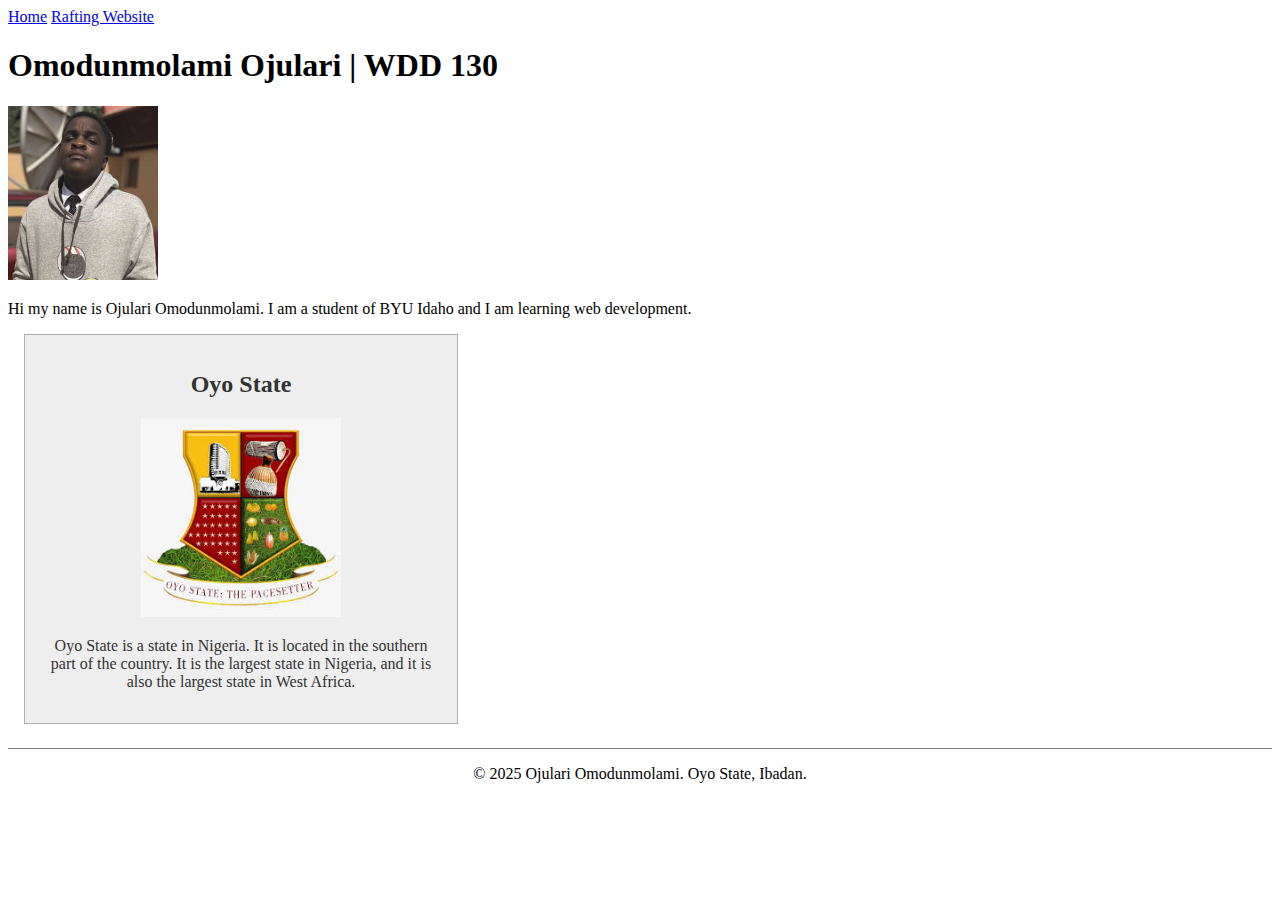
<file: index.html>
<!DOCTYPE html>
<html lang="en">
<head>
  <meta charset="UTF-8">
  <meta name="viewport" content="width=device-width, initial-scale=1.0">
  <meta name="description" content="A common layout on the web called the 'holy grail">
  <meta name="author" content="Omodunmolami Ojulari">

  <link rel="stylesheet" href="style/style.css">

  <title>Ojulari Omodunmolami | WDD 130</title>
</head>
<body>


  <header>
    <nav>
      <a href="#">Home</a>
      <a href="wwr/">Rafting Website</a>
    </nav>
  </header>

  <main>
    <h1>Omodunmolami Ojulari | WDD 130</h1>
    <img src="image/profile.jpg" alt="profile picture">
    <p>Hi my name is Ojulari Omodunmolami. I am a student of BYU Idaho and I am learning web development.</p>
  </main>

  <aside>
    <h2>Oyo State</h2>
    <img src="image/profile.jpeg" alt="Oyo State">
    <p>Oyo State is a state in Nigeria. It is located in the southern part of the country. It is the largest state in Nigeria, and it is also the largest state in West Africa.</p>
  </aside>

  <footer>
    <p>&copy; 2025 Ojulari Omodunmolami. Oyo State, Ibadan.</p>
  </footer>


</body>
</html>
</file>
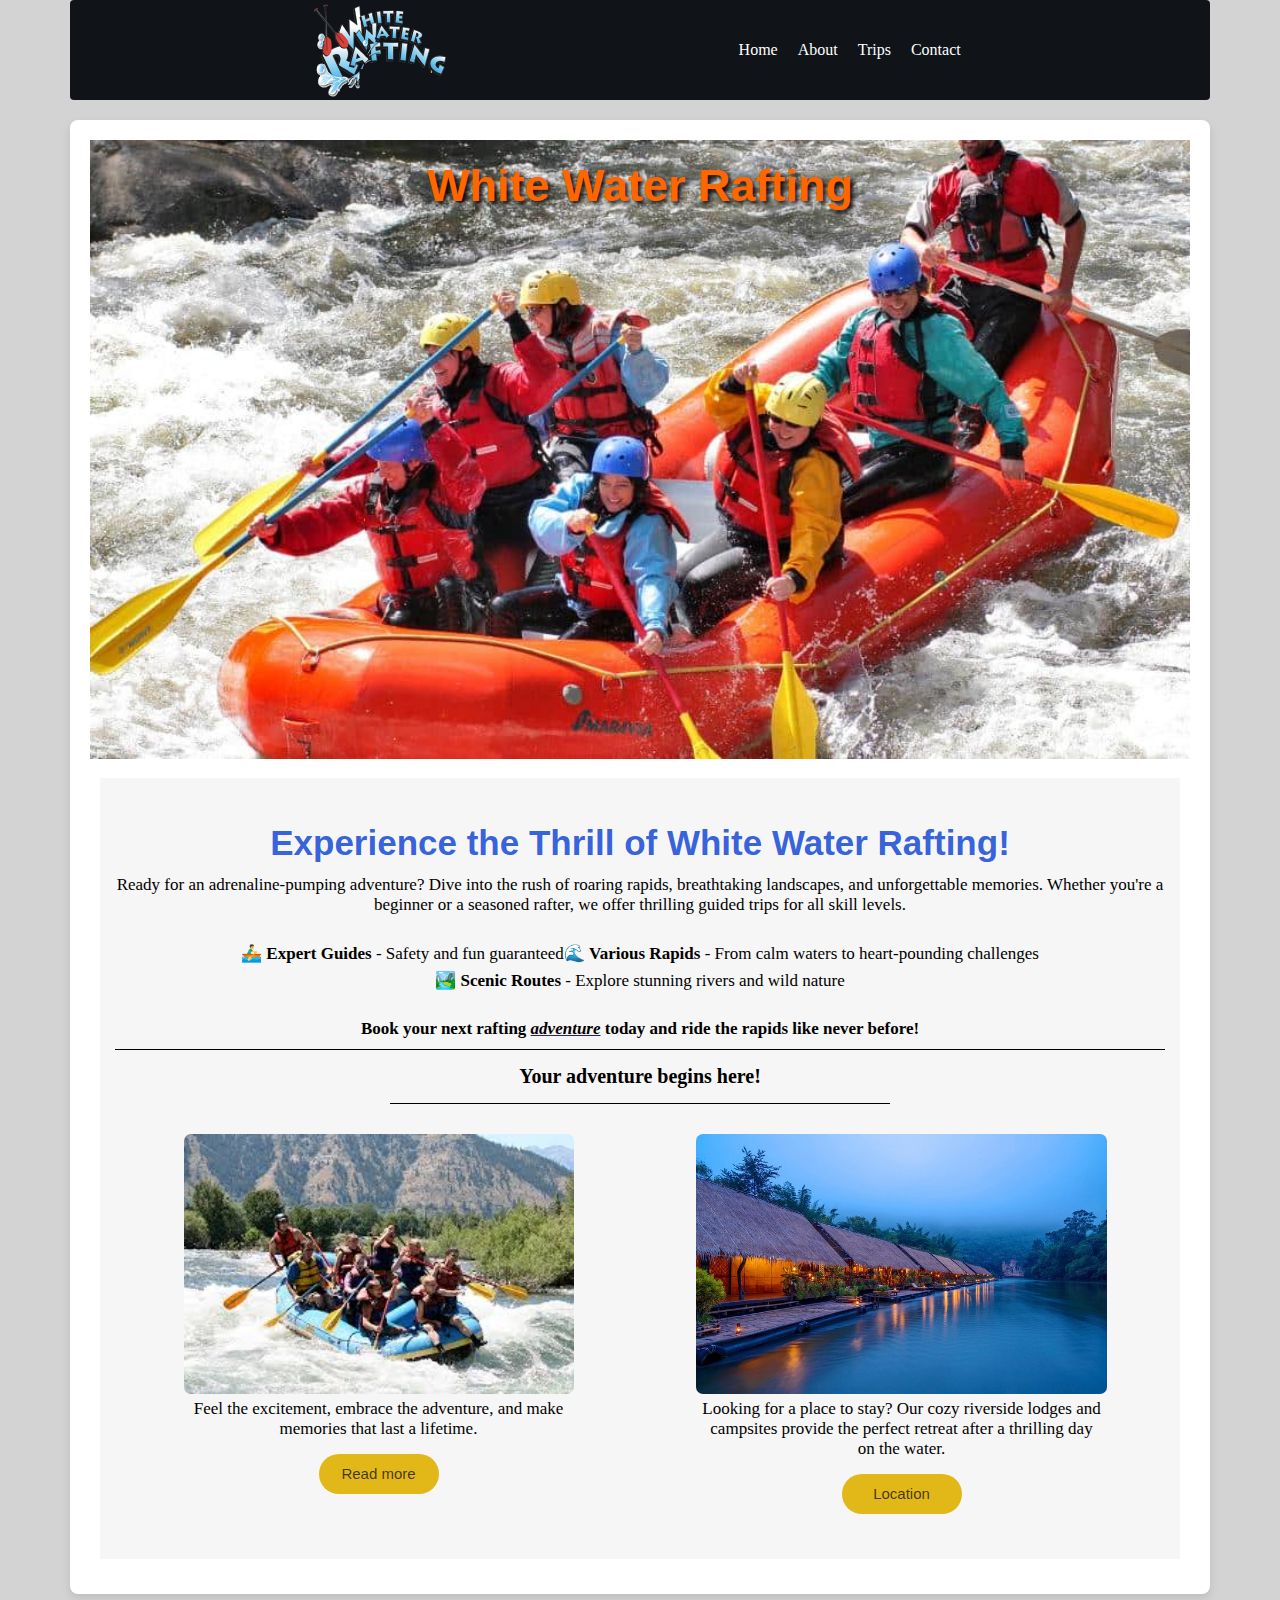
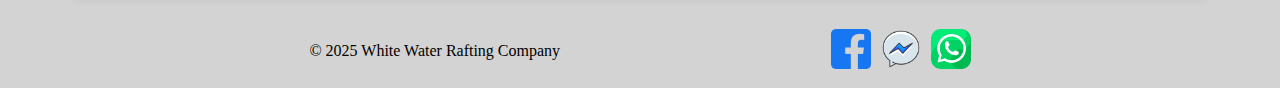
<file: wwr/index.html>
<!DOCTYPE html>
<html lang="en">
<head>
  <meta charset="UTF-8">
  <meta name="viewport" content="width=device-width, initial-scale=1.0">
  <meta name="description" content="Contact White Water Rafting - Reach out to us for inquiries, reservations, and suggestions.">
  <meta name="author" content="Omodunmolami Ojulari">

  <title>Home | White Water Rafting</title>

  <!-- Google Fonts Preconnect -->
  <link rel="preconnect" href="https://fonts.googleapis.com">
  <link rel="preconnect" href="https://fonts.gstatic.com" crossorigin>
  <link href="https://fonts.googleapis.com/css2?family=Lato:wght@100;300;400;700;900&family=Raleway:wght@100..900&display=swap" rel="stylesheet">

  <!-- External CSS -->
  <link rel="stylesheet" href="./styles/rafting.css">
</head>
<body>
  <header class="header">
    <img src="../wwr/image/logo/z-wwr-oars.png" alt="White Water Rafting Company Logo">
    <nav>
      <ul class="h_nav">
        <li><a href="index.html">Home</a></li>
        <li><a href="about.html">About</a></li>
        <li><a href="trips.html">Trips</a></li>
        <li><a href="contact.html">Contact</a></li>
      </ul>
    </nav>
  </header>

  <main class="i_main">
    <div class="i_container">
      <h1 class="rafting-title">White Water Rafting</h1>
      <img src="./image/Rafting-big-image.jpg" alt="Group enjoying a White Water Rafting Adventure" class="white-img" loading="lazy">
    </div>

    <section id="homes">
      <h2 class="h_title">Experience the Thrill of White Water Rafting!</h2>
      <p>Ready for an adrenaline-pumping adventure? Dive into the rush of roaring rapids, breathtaking landscapes, and unforgettable memories. Whether you're a beginner or a seasoned rafter, we offer thrilling guided trips for all skill levels.</p>
      
      <ul class="u_list">
        <li>🚣‍♂️ <strong>Expert Guides</strong> - Safety and fun guaranteed</li>
        <li>🌊 <strong>Various Rapids</strong> - From calm waters to heart-pounding challenges</li>
        <li>🏞️ <strong>Scenic Routes</strong> - Explore stunning rivers and wild nature</li>
      </ul>
  
      <p class="h_p1"><strong>Book your next rafting <span class="aa">adventure</span> today and ride the rapids like never before!</strong></p>
  
      <p class="h_p"><strong>Your adventure begins here!</strong></p>

      <div class="line"></div>

      <div class="adventure">
        <div class="ad_cont">
          <img class="ad_img" src="./image/ad_image.jpg" alt="Exciting white water rafting experience" width="390" loading="lazy">
          <p class="ad_p">Feel the excitement, embrace the adventure, and make memories that last a lifetime.</p>
          <button class="btn">Read more</button>
        </div>
  
        <div class="accommodation">
          <img class="ac_img" src="./image/junglerafts.jpg" alt="Cozy riverside accommodations for rafters" width="411" loading="lazy">
          <p class="ac_p">Looking for a place to stay? Our cozy riverside lodges and campsites provide the perfect retreat after a thrilling day on the water.</p>
          <button class="btn">Location</button>
        </div>
      </div>
    </section>
  </main>
  
  <footer class="footer">
    <p>&copy; 2025 White Water Rafting Company</p>
    <nav class="social-icons">
      <a href="#"><img src="./image/Website_logo/Facebook.webp" alt="Facebook logo"></a>
      <a href="#"><img src="./image/Website_logo/messenger.webp" alt="Messenger logo"></a>
      <a href="#"><img src="../wwr/image/Website_logo/Whatsapp.png" alt="WhatsApp logo"></a>
    </nav>
  </footer>
</body>
</html>
</file>
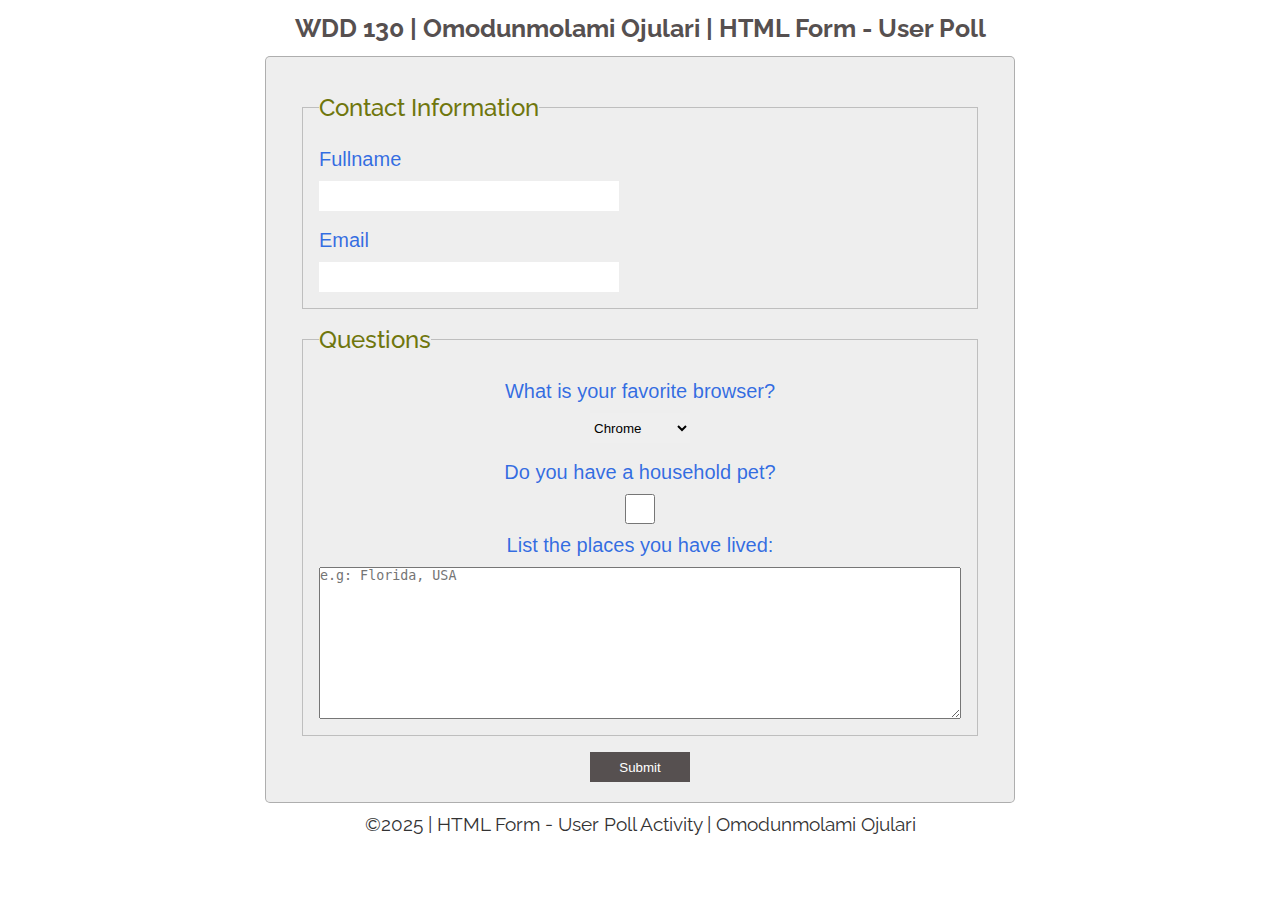
<file: week05/poll-form.html>
<!DOCTYPE html>
<html lang="en-us">
<head>
  <meta charset="utf-8">
  <meta name="viewport" content="width=device-width, initial-scale=1">
  <link rel="preconnect" href="https://fonts.googleapis.com">
  <link rel="preconnect" href="https://fonts.gstatic.com" crossorigin>
  <link href="https://fonts.googleapis.com/css2?family=Raleway:ital,wght@0,100..900;1,100..900&display=swap" rel="stylesheet">

  <link rel="stylesheet" href="styles/poll-form.css">

  <title>WDD 130 | HTML Form - User Poll</title>
</head>
<body>

  <header>
    <h1>WDD 130 | Omodunmolami Ojulari | HTML Form - User Poll</h1>
  </header>

  <main>
    <form>
      <fieldset>
        <legend>Contact Information</legend>

        <div class="form-item">
          <label for="fullname">Fullname</label>
          <input type="text" name="fullname" id="fullname">
        </div>
        <div class="form-item column2">
          <label for="useremail">Email</label>
          <input type="email" name="useremail" id="useremail">
        </div>

      </fieldset>

      <fieldset>
        <legend>Questions</legend>

        <div class="form-item column1">
          <label for="browser">What is your favorite browser?</label>
          <select name="browser" id="browser">
            <option value="chrome">Chrome</option>
            <option value="firefox">Firefox</option>
            <option value="safari">Safari</option>
            <option value="opera">Opera</option>
          </select>
        </div>

        <div class="form-item column1">
          <label for="pet">Do you have a household pet?</label>
          <input type="checkbox" name="pet" id="pet">
          
          <label for="feedback">List the places you have lived:</label>
          <textarea name="feedback" id="feedback" cols="30" rows="10" placeholder="e.g: Florida, USA"></textarea>
        </div>
      </fieldset>
      <button class="btn">Submit</button>
    </form>
    
  </main>


  <footer>
    <p>©2025 | HTML Form - User Poll Activity | Omodunmolami Ojulari</p>
  </footer>

</body>
</html>
</file>
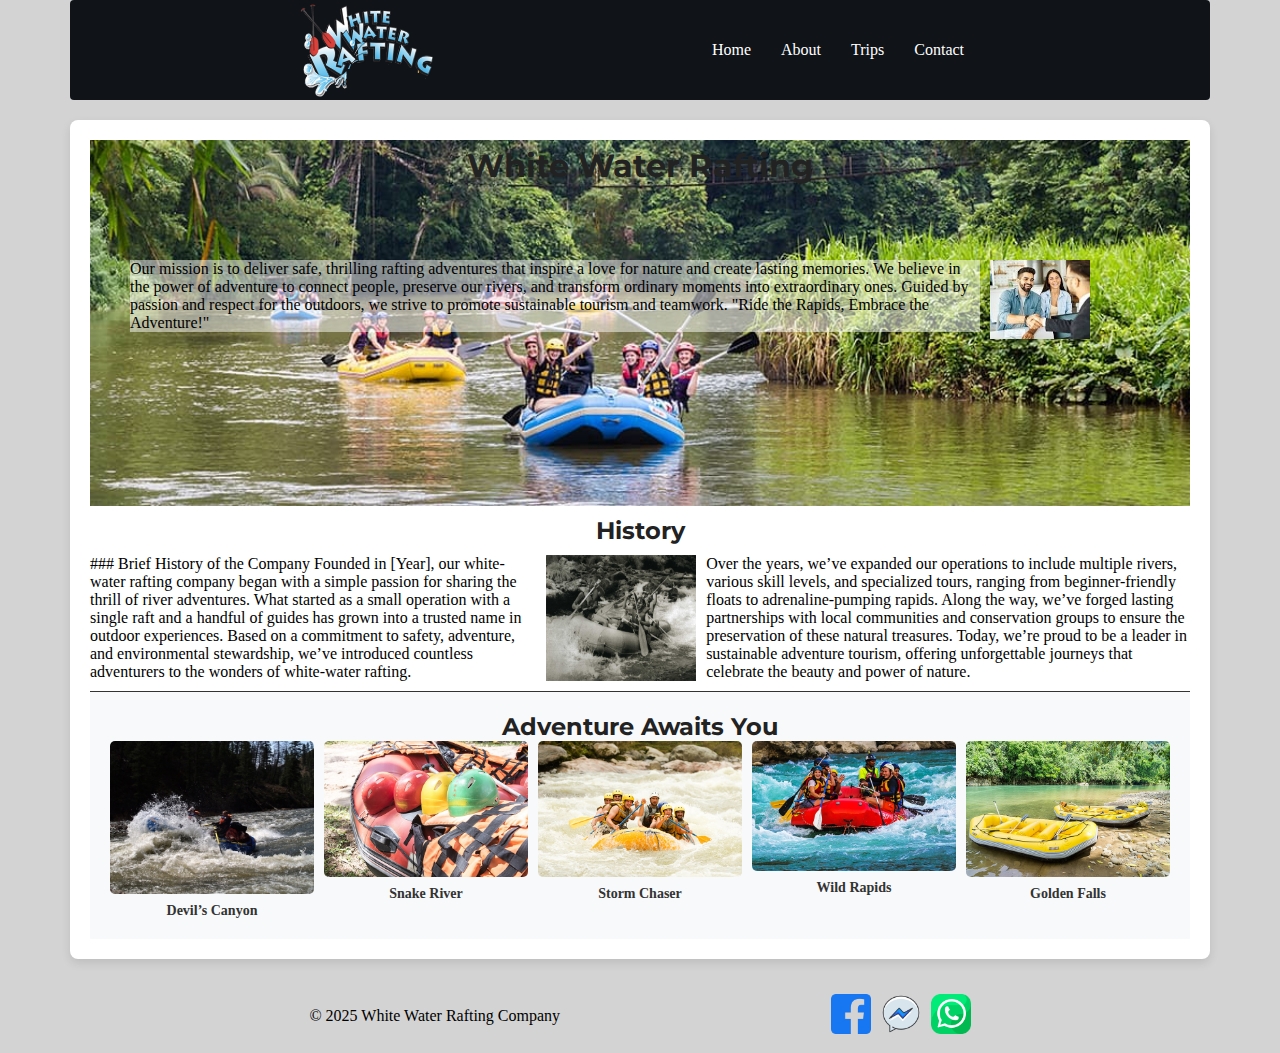
<file: wwr/about.html>
<!DOCTYPE html>
<html lang="en">
<head>
  <meta charset="UTF-8">
  <meta name="viewport" content="width=device-width, initial-scale=1.0">

  <link rel="preconnect" href="https://fonts.googleapis.com">
  <link rel="preconnect" href="https://fonts.gstatic.com" crossorigin>
  <link href="https://fonts.googleapis.com/css2?family=Montserrat:ital,wght@0,100..900;1,100..900&display=swap" rel="stylesheet">

  <link rel="stylesheet" href="./styles/rafting.css">


  <title>About Us</title>
</head>
<body>

  <header class="header">
    <img src="../wwr/image/logo/z-wwr-oars.png" alt="Oars logo">
    <nav>
      <ul class="h_nav">
        <li><a href="index.html" class="link">Home</a></li>
        <li><a href="about.html" class="link">About</a></li>
        <li><a href="trips.html" class="link">Trips</a></li>
        <li><a href="contact.html" class="link">Contact</a></li>
      </ul>
    </nav>
  </header>
  
  <main class="main">
    <div class="heros">
      <img src="../wwr/image/rafting_race.jpg" alt="rafting image">
      <h1>White Water Rafting</h1>
      <article>
        <img src="../wwr/image/happy_client.jpg" alt="Happy client">
        <p>
          Our mission is to deliver safe, thrilling rafting adventures that inspire a love for nature and create lasting memories.
          We believe in the power of adventure to connect people, preserve our rivers, and transform ordinary moments into
          extraordinary ones.
          Guided by passion and respect for the outdoors, we strive to promote sustainable tourism and teamwork.
          "Ride the Rapids, Embrace the Adventure!"
        </p>
      </article>

      <section class="section">
        <h2>History</h2>
        <div class="flex flexs">
          <p>
            ### Brief History of the Company
            
            Founded in [Year], our white-water rafting company began with a simple passion for sharing the thrill of river
            adventures. What started as a small operation with a single raft and a handful of guides has grown into a trusted name
            in outdoor experiences. Based on a commitment to safety, adventure, and environmental stewardship, we’ve introduced
            countless adventurers to the wonders of white-water rafting.
          </p>
          <img src="./image/history_img.jpg" alt="History" width="180px">
          <p>
            Over the years, we’ve expanded our operations to include multiple rivers, various skill levels, and specialized tours,
            ranging from beginner-friendly floats to adrenaline-pumping rapids. Along the way, we’ve forged lasting partnerships
            with local communities and conservation groups to ensure the preservation of these natural treasures.
            
            Today, we’re proud to be a leader in sustainable adventure tourism, offering unforgettable journeys that celebrate the
            beauty and power of nature.
          </p>
        </div>
      </section>

      <section class="ad_section">
        <h2>Adventure Awaits You</h2>
        <div class="adventure-gallery">
            <figure>
                <img src="../wwr/image/raft-rapid.jpg" alt="Rafting Rapid">
                <figcaption>Devil’s Canyon</figcaption>
            </figure>
            <figure>
                <img src="../wwr/image/rafting-1.jpg" alt="Rafting 1">
                <figcaption>Snake River</figcaption>
            </figure>
            <figure>
                <img src="../wwr/image/rafting-2.jpg" alt="Rafting 2">
                <figcaption>Storm Chaser</figcaption>
            </figure>
            <figure>
                <img src="../wwr/image/red_raft.jpg" alt="Red Raft">
                <figcaption>Wild Rapids</figcaption>
            </figure>
            <figure>
                <img src="../wwr/image/yellow_raft.jpg" alt="Yellow Raft">
                <figcaption>Golden Falls</figcaption>
            </figure>
        </div>
    </section>    
    </div>
  </main>

  <footer class="footer">
    <p>&copy; 2025 White Water Rafting Company</p>
    <nav class="social-icons">
      <a href="#"><img src="../wwr/image/Website_logo/Facebook.webp" alt="Facebook"></a>
      <a href="#"><img src="../wwr/image/Website_logo/messenger.webp" alt="Messenger"></a>
      <a href="#"><img src="../wwr/image/Website_logo/Whatsapp.png" alt="WhatsApp"></a>
    </nav>
  </footer>




</body>
</html>
</file>
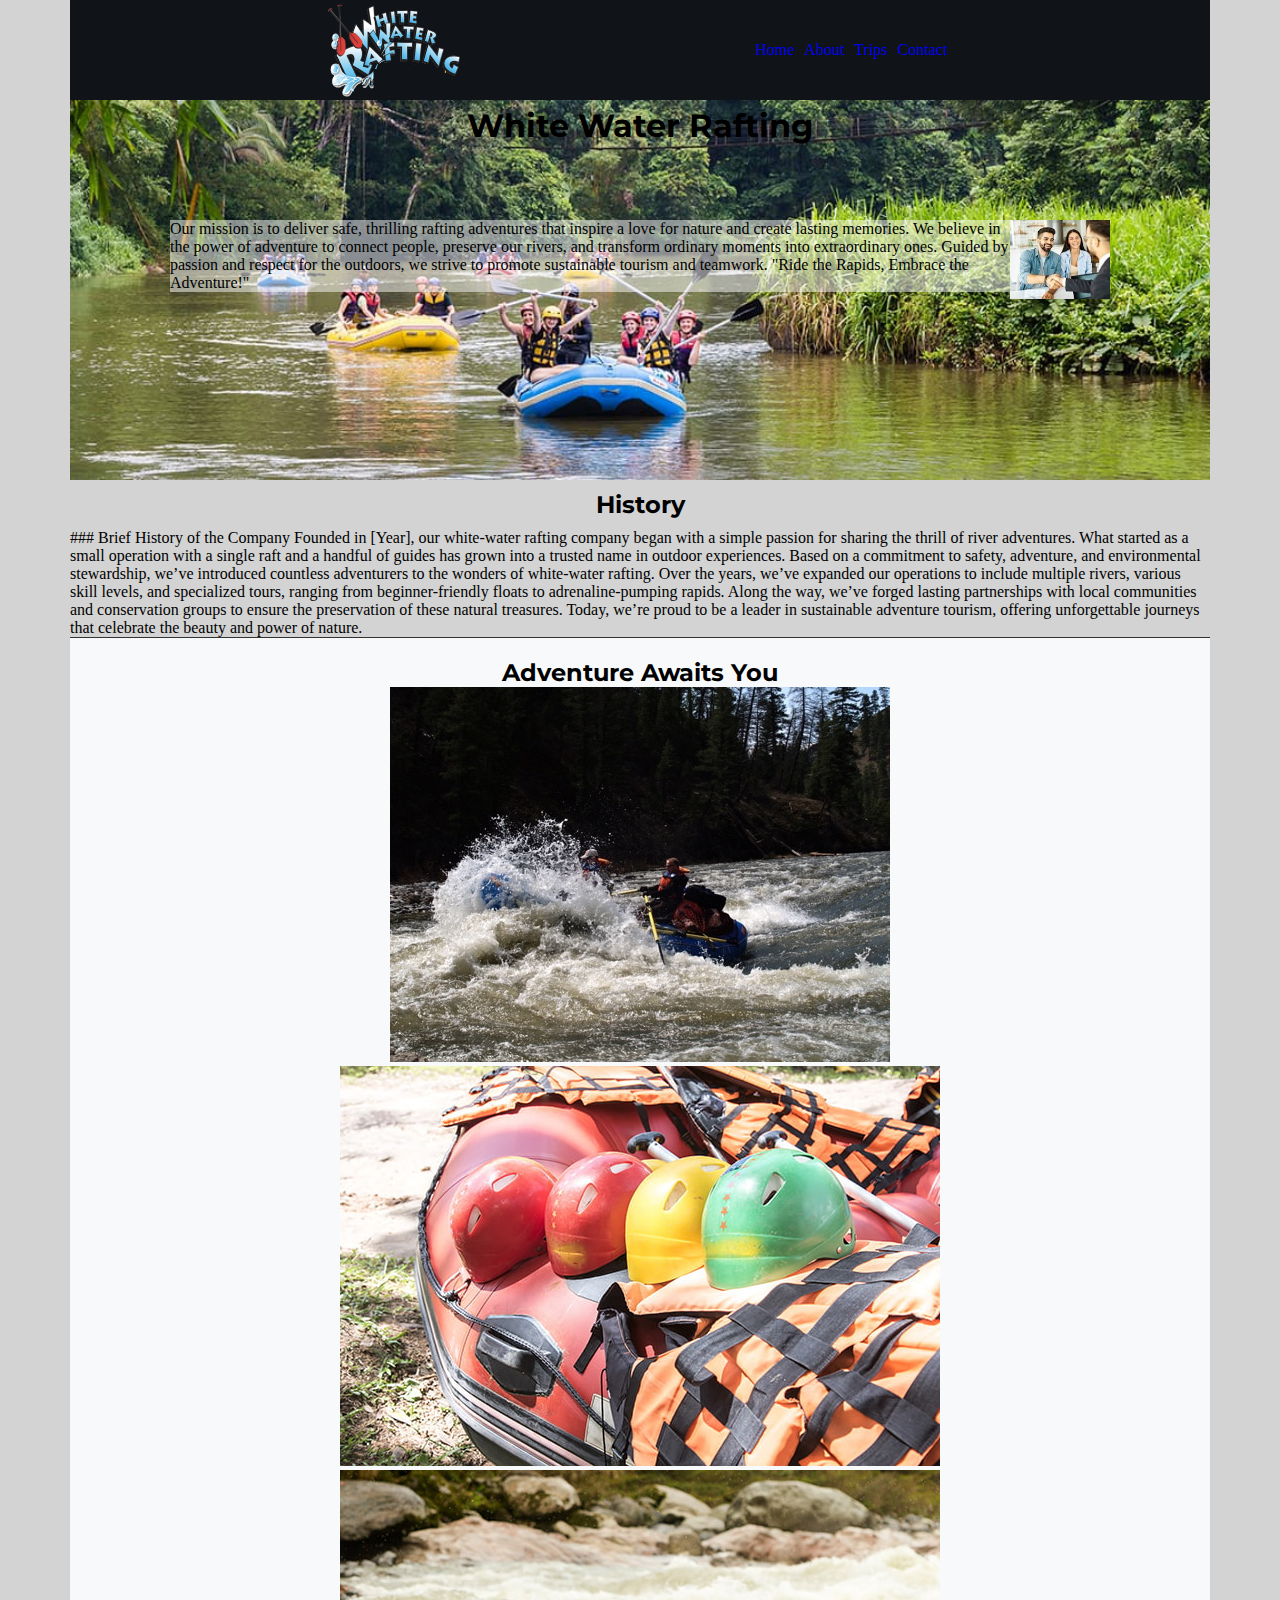
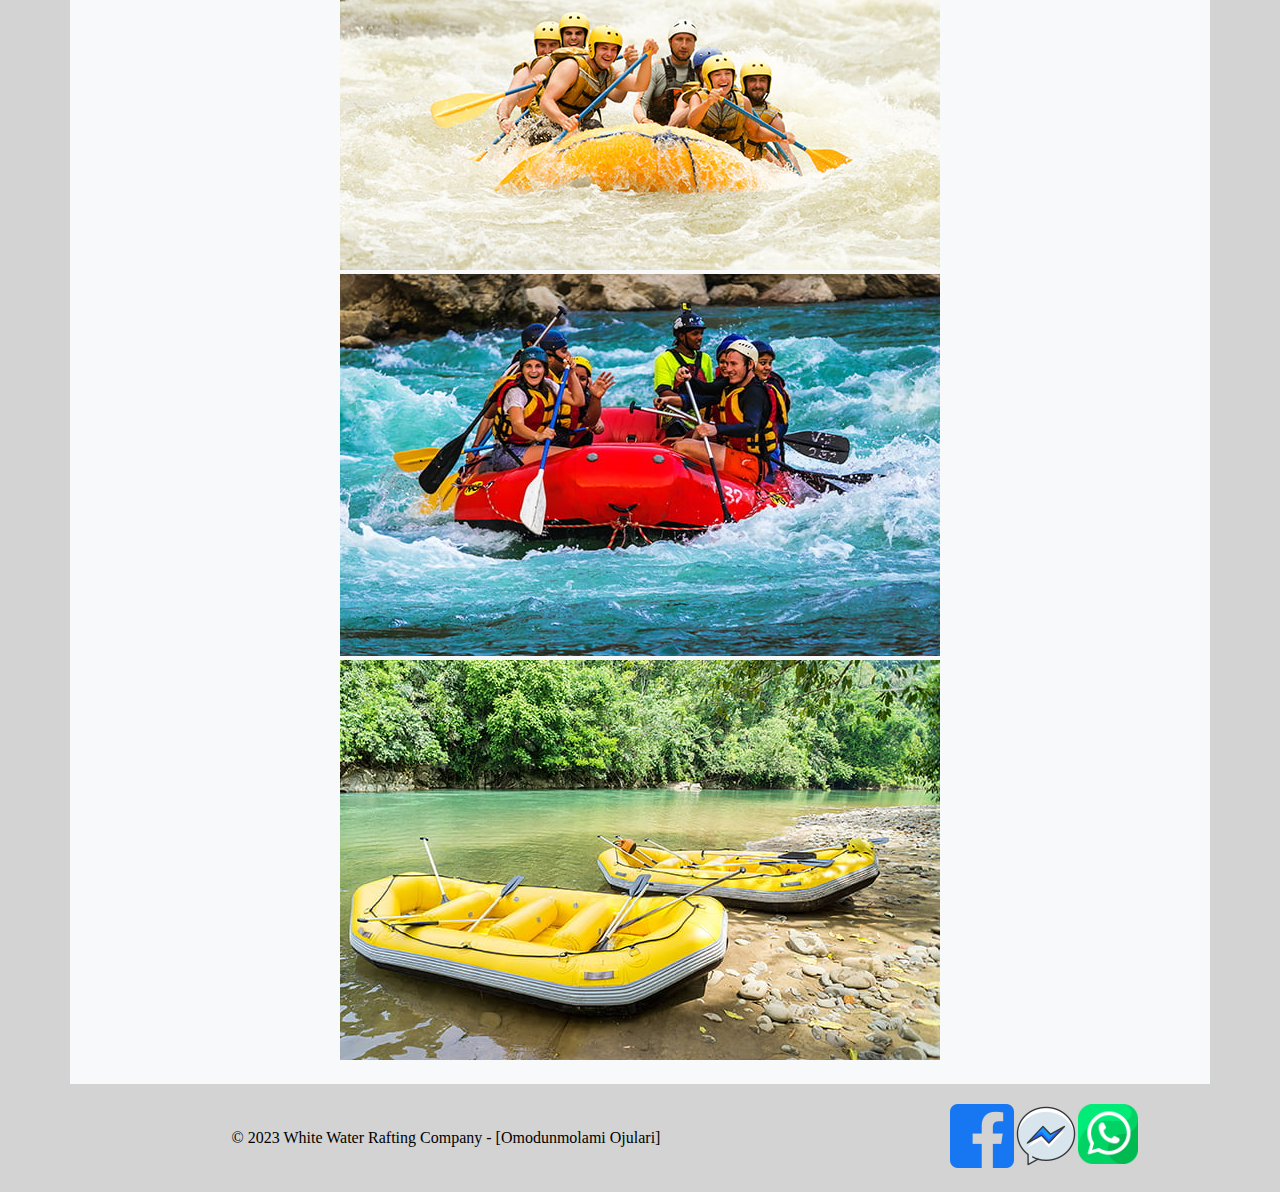
<file: wwr/about_us.html>
<!DOCTYPE html>
<html lang="en">
<head>
  <meta charset="UTF-8">
  <meta name="viewport" content="width=device-width, initial-scale=1.0">

  <link rel="preconnect" href="https://fonts.googleapis.com">
  <link rel="preconnect" href="https://fonts.gstatic.com" crossorigin>
  <link href="https://fonts.googleapis.com/css2?family=Montserrat:ital,wght@0,100..900;1,100..900&display=swap" rel="stylesheet">

  <link rel="stylesheet" href="../wwr/styles/styles.css">


  <title>About Us</title>
</head>
<body>

  <header class="header">
    <img src="../wwr/image/logo/z-wwr-oars.png" alt="Oars logo">
    <nav class="h_nav">
      <a href="index.html" class="link">Home</a>
      <a href="about.html" class="link">About</a>
      <a href="trips.html" class="link">Trips</a>
      <a href="contact.html" class="link">Contact</a>
    </nav>
  </header>
  
  <main class="main">
    <div class="hero">
      <img src="../wwr/image/rafting race.jpg" alt="rafting image">
      <h1>White Water Rafting</h1>
      <article>
        <img src="../wwr/image/happy client.jpg" alt="Happy client">
        <p>
          Our mission is to deliver safe, thrilling rafting adventures that inspire a love for nature and create lasting memories.
          We believe in the power of adventure to connect people, preserve our rivers, and transform ordinary moments into
          extraordinary ones.
          Guided by passion and respect for the outdoors, we strive to promote sustainable tourism and teamwork.
          "Ride the Rapids, Embrace the Adventure!"
        </p>
      </article>

      <section class="section">
        <h2>History</h2>
        <p>
          ### Brief History of the Company
          
          Founded in [Year], our white-water rafting company began with a simple passion for sharing the thrill of river
          adventures. What started as a small operation with a single raft and a handful of guides has grown into a trusted name
          in outdoor experiences. Based on a commitment to safety, adventure, and environmental stewardship, we’ve introduced
          countless adventurers to the wonders of white-water rafting.
          
          Over the years, we’ve expanded our operations to include multiple rivers, various skill levels, and specialized tours,
          ranging from beginner-friendly floats to adrenaline-pumping rapids. Along the way, we’ve forged lasting partnerships
          with local communities and conservation groups to ensure the preservation of these natural treasures.
          
          Today, we’re proud to be a leader in sustainable adventure tourism, offering unforgettable journeys that celebrate the
          beauty and power of nature.
        </p>
      </section>

      <section class="ad_section">
        <h2>Adventure Awaits You</h2>
        <img src="../wwr/image/raft-rapid.jpg" alt="raft image">
        <img src="../wwr/image/rafting-1.jpg" alt="Image 1">
        <img src="../wwr/image/rafting-2.jpg" alt="Image 2">
        <img src="../wwr/image/red raft.jpg" alt="Image 3">
        <img src="../wwr/image/yellow raft.jpg" alt="Image 4">
      </section>


    </div>
  </main>

  <footer class="footer">
    <p>&copy; 2023 White Water Rafting Company - [Omodunmolami Ojulari]</p>
    <nav>
      <a href="#">
        <img src="../wwr/image/Website logo/Facebook.webp" alt="Facebook logo">
      </a>
      <a href="#">
        <img src="../wwr/image/Website logo/messenger.webp" alt="Messanger logo">
      </a>
      <a href="#">
        <img src="../wwr/image/Website logo/Whatsapp.png" alt="Whatsapp logo" id="whatsapp">
      </a>
    </nav>
  </footer>




</body>
</html>
</file>
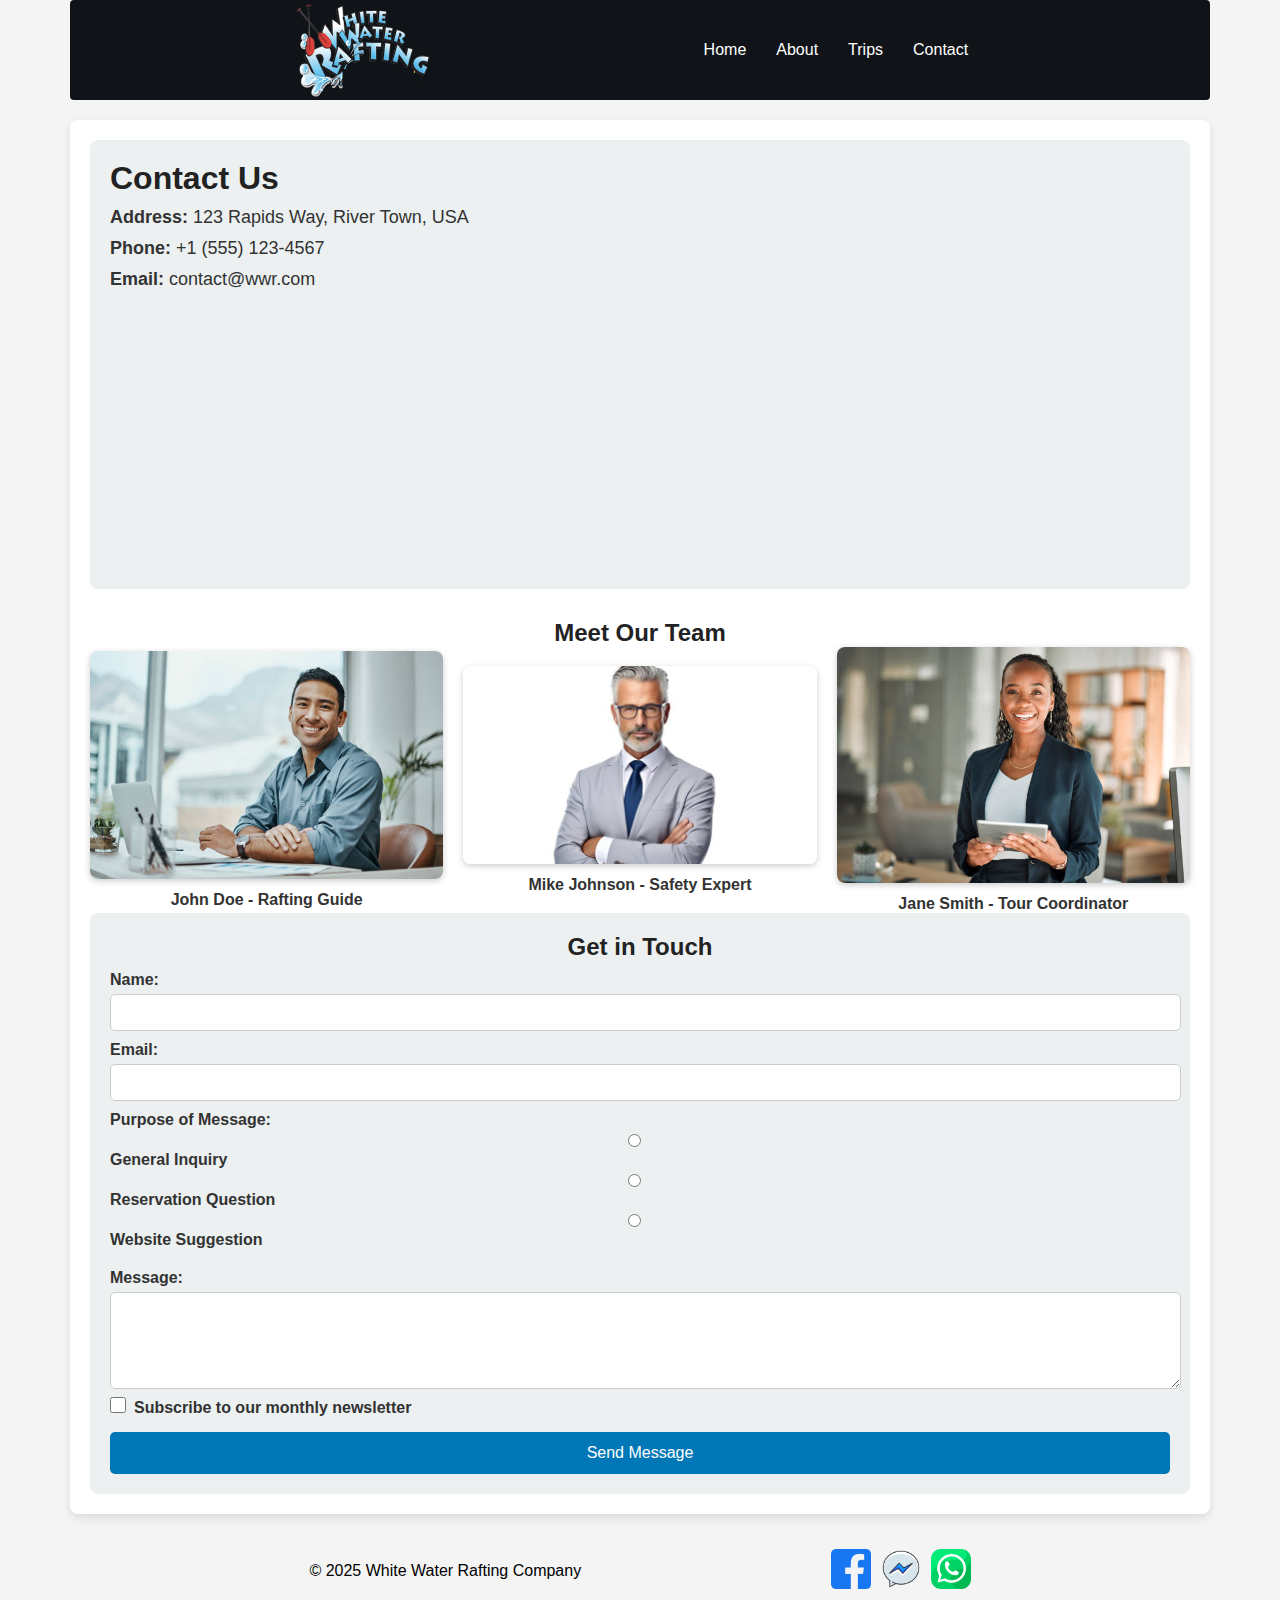
<file: wwr/contact.html>
<!DOCTYPE html>
<html lang="en">
<head>
  <meta charset="UTF-8">
  <meta name="viewport" content="width=device-width, initial-scale=1.0">
  <meta name="description" content="Contact White Water Rafting - Reach out to us for inquiries, reservations, and suggestions.">
  <meta name="author" content="Omodunmolami Ojulari">

  <title>Contact Us | White Water Rafting</title>

  <!-- Google Fonts Preconnect -->
  <link rel="preconnect" href="https://fonts.googleapis.com">
  <link rel="preconnect" href="https://fonts.gstatic.com" crossorigin>
  <link href="https://fonts.googleapis.com/css2?family=Lato:ital,wght@0,100;0,300;0,400;0,700;0,900;1,100;1,300;1,400;1,700;1,900&family=Raleway:ital,wght@0,100..900;1,100..900&display=swap" rel="stylesheet">

  <!-- External CSS -->
  <link rel="stylesheet" href="./styles/rafting.css">
</head>
<body class="wrapper">
  <header class="header">
    <img src="../wwr/image/logo/z-wwr-oars.png" alt="White Water Rafting Logo">
    <nav>
      <ul class="h_nav">
        <li><a href="index.html" class="link">Home</a></li>
        <li><a href="about.html" class="link">About</a></li>
        <li><a href="trips.html" class="link">Trips</a></li>
        <li><a href="contact.html" class="link">Contact</a></li>
      </ul>
    </nav>
  </header>
  
  <main class="main contact-page">
    <section class="company-info">
      <h1>Contact Us</h1>
      <p><strong>Address:</strong> 123 Rapids Way, River Town, USA</p>
      <p><strong>Phone:</strong> +1 (555) 123-4567</p>
      <p><strong>Email:</strong> contact@wwr.com</p>
      <iframe src="https://www.google.com/maps/embed?..." width="600" height="450" allowfullscreen title="Company Location Map"></iframe>
    </section>
    
    <section class="employee-profiles">
      <h2>Meet Our Team</h2>
      <div class="profiles">
          <figure>
              <img src="./image/employee1.jpg" alt="John Doe - Rafting Guide">
              <figcaption>John Doe - Rafting Guide</figcaption>
          </figure>
          <figure>
              <img src="./image/employee2.jpeg" alt="Mike Johnson - Safety Expert">
              <figcaption>Mike Johnson - Safety Expert</figcaption>
          </figure>
          <figure>
              <img src="./image/employee3.jpg" alt="Jane Smith - Tour Coordinator">
              <figcaption>Jane Smith - Tour Coordinator</figcaption>
          </figure>
      </div>
    </section>
    
    <section class="contact-form">
      <h2>Get in Touch</h2>
      <form action="#" method="post">
        <label for="name">Name:</label>
        <input type="text" id="name" name="name" required>

        <label for="email">Email:</label>
        <input type="email" id="email" name="email" required>

        <fieldset>
          <legend>Purpose of Message:</legend>
          <input type="radio" id="purpose-general" name="purpose" value="general">
          <label for="purpose-general">General Inquiry</label>

          <input type="radio" id="purpose-reservation" name="purpose" value="reservation">
          <label for="purpose-reservation">Reservation Question</label>

          <input type="radio" id="purpose-suggestion" name="purpose" value="suggestion">
          <label for="purpose-suggestion">Website Suggestion</label>
        </fieldset>

        <label for="message">Message:</label>
        <textarea id="message" name="message" rows="5" required></textarea>

        <div class="newsletter">
          <input type="checkbox" id="subscribe" name="subscribe">
          <label for="subscribe">Subscribe to our monthly newsletter</label>
        </div>

        <button type="submit" id="submit-button">Send Message</button>
      </form>
    </section>
  </main>
  
  <footer class="footer">
    <p>&copy; 2025 White Water Rafting Company</p>
    <nav class="social-icons">
      <a href="#"><img src="./image/Website_logo/Facebook.webp" alt="Facebook"></a>
      <a href="#"><img src="./image/Website_logo/messenger.webp" alt="Messenger"></a>
      <a href="#"><img src="./image/Website_logo/Whatsapp.png" alt="WhatsApp"></a>
    </nav>
  </footer>
</body>
</html>
</file>
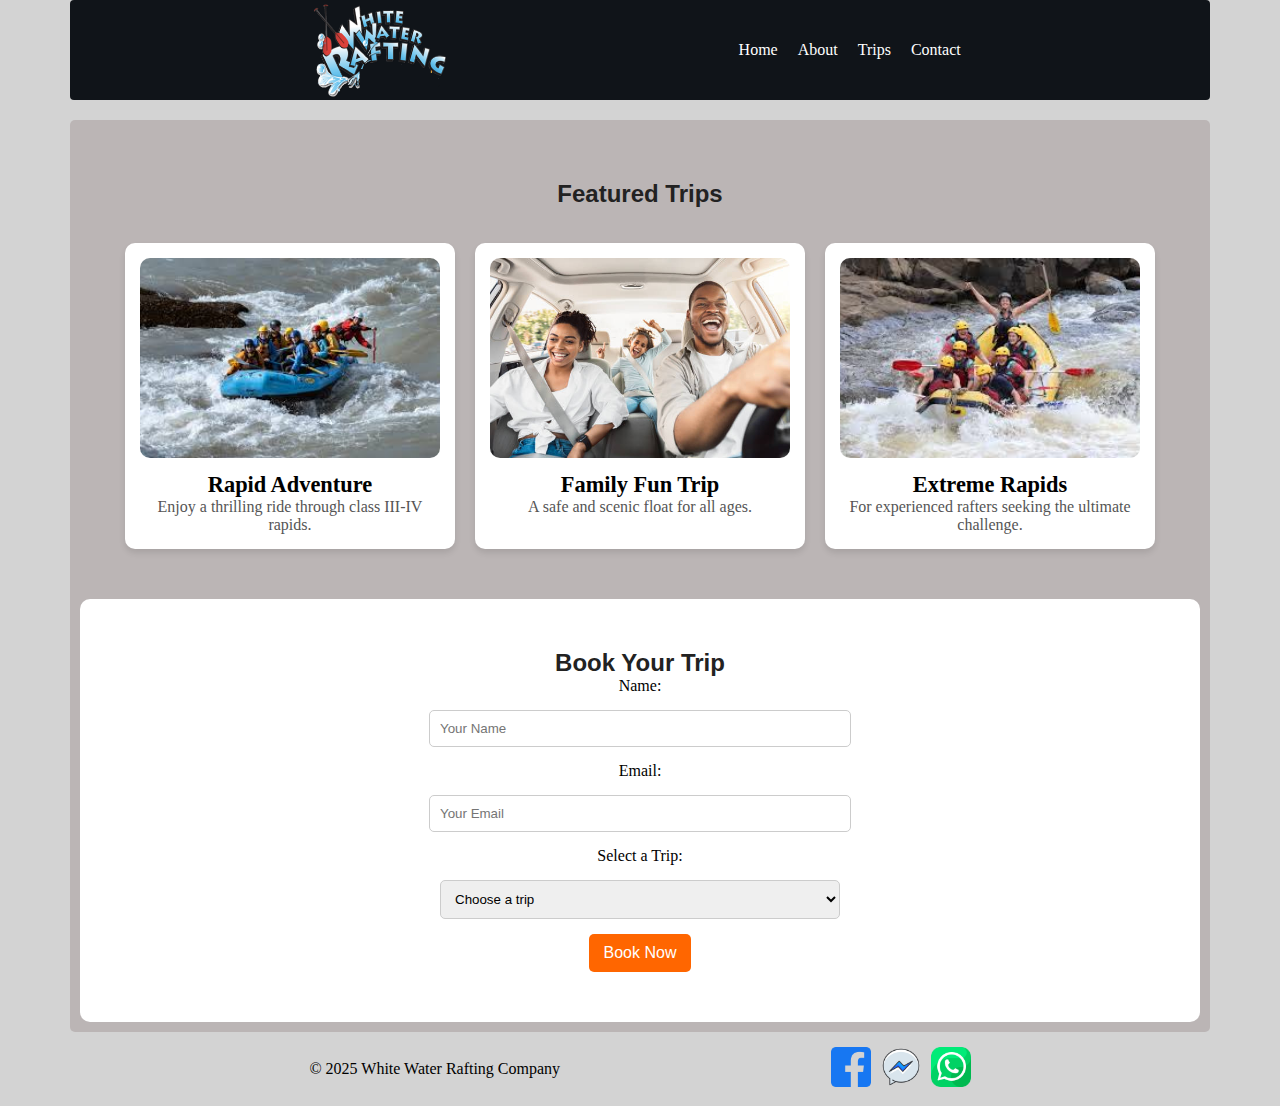
<file: wwr/trips.html>
<!DOCTYPE html>
<html lang="en">
<head>
  <meta charset="UTF-8">
  <meta name="viewport" content="width=device-width, initial-scale=1.0">
  <meta name="description" content="Explore our White Water Rafting trips and book your next adventure.">
  <meta name="author" content="Omodunmolami Ojulari">

  <title>Trips | White Water Rafting</title>

  <!-- Google Fonts -->
  <link rel="preconnect" href="https://fonts.googleapis.com">
  <link rel="preconnect" href="https://fonts.gstatic.com" crossorigin>
  <link href="https://fonts.googleapis.com/css2?family=Lato:wght@100;300;400;700;900&display=swap" rel="stylesheet">

  <!-- External CSS -->
  <link rel="stylesheet" href="./styles/rafting.css">
</head>
<body>
  <header class="header">
    <img src="./image/logo/z-wwr-oars.png" alt="White Water Rafting Logo">
    <nav>
      <ul class="h_nav">
        <li><a href="index.html">Home</a></li>
        <li><a href="about.html">About</a></li>
        <li><a href="trips.html">Trips</a></li>
        <li><a href="contact.html">Contact</a></li>
      </ul>
    </nav>
  </header>

  <main class="trip_cont">
    <section id="trips" class="trip-section">
      <h2>Featured Trips</h2>
      <div class="trip-grid">
        <div class="trip-card">
          <img src="./image/rapids-raft.jpg" alt="Rafting Expedition">
          <h3>Rapid Adventure</h3>
          <p>Enjoy a thrilling ride through class III-IV rapids.</p>
        </div>
        <div class="trip-card">
          <img src="./image/family-trip.jpg" alt="Family Trip">
          <h3>Family Fun Trip</h3>
          <p>A safe and scenic float for all ages.</p>
        </div>
        <div class="trip-card">
          <img src="./image/trip-img1.jpg" alt="Extreme Rapids">
          <h3>Extreme Rapids</h3>
          <p>For experienced rafters seeking the ultimate challenge.</p>
        </div>
      </div>
    </section>
  
    <section id="booking" class="booking">
      <h2>Book Your Trip</h2>
      <form>
        <label for="name">Name:</label>
        <input type="text" id="name" placeholder="Your Name" required>
  
        <label for="email">Email:</label>
        <input type="email" id="email" placeholder="Your Email" required>
  
        <label for="trip">Select a Trip:</label>
        <select id="trip" required>
          <option value="">Choose a trip</option>
          <option value="rapid-adventure">Rapid Adventure</option>
          <option value="family-fun">Family Fun Trip</option>
          <option value="extreme-rapids">Extreme Rapids</option>
        </select>
  
        <button type="submit">Book Now</button>
      </form>
    </section>
  </main>
  
  <footer class="footer">
    <p>&copy; 2025 White Water Rafting Company</p>
    <nav class="social-icons">
      <a href="#"><img src="./image/Website_logo/Facebook.webp" alt="Facebook logo"></a>
      <a href="#"><img src="./image/Website_logo/messenger.webp" alt="Messenger logo"></a>
      <a href="#"><img src="./image/Website_logo/Whatsapp.png" alt="WhatsApp logo"></a>
    </nav>
  </footer>
</body>
</html>
</file>
<file: style/style.css>
:root {
  --margin: 1rem;
}


main {
  max-width: 840px
}

main img {
  width: 150px;
  height: auto;
}

p { padding: 0;}

aside {
  width: 400px;
  margin: var(--margin); 
  border: 1px solid rgba(0, 0, 0, 0.267);
  padding: 1rem;
  background-color: #eee;
  color: #333;
  text-align: center;
}

aside img {
  width: 200px;
  height: auto;
}

footer {
  margin-top: 1.5rem;
  border-top: 1.5px solid rgba(0, 0, 0, 0.5);
  text-align: center;
}
</file>
<file: wwr/styles/rafting.css>
* {
  margin: 0;
  padding: 0;
}

:root {
  --primary-color: #0BCCE0;
  --secondary-color: #101419;
  --accent1-color: #D3D3D3;
  --accent2-color: #9E0701;
  --heading-font: 'Montserrat', Helvetica, sans-serif;
}

body {
  box-sizing: border-box;
  background: var(--accent1-color);
  /* max-width: 1140px; */
  max-width: 1140px;
  margin: 0 auto;
}

.wrapper {
  box-sizing: border-box;
  font-family: 'Montserrat', sans-serif;
  /* margin: 0; */
  padding: 0;
  background-color: #f4f4f4;
  color: #333;
  max-width: 1140px;
  margin: 0 auto;
}

h1,
h2 {
  font-family: var(--heading-font);
  color: #222;
}

ul {
  list-style: none;
}

a {
  text-decoration: none;
}

.header,
.main,
.footer {
  position: relative;
}

/* header */
.header {
  background-color: var(--secondary-color);
  display: grid;
  grid-template-columns: 150px auto;
  justify-content: space-evenly;
  align-items: center;
  gap: 30px;
  max-width: 1140px;
  margin: 0 auto;
  width: 100%;
  border-radius: 4px;
}

.header img {
  width:140px;
  height: auto;
}

.h_nav {
  display: flex;
	flex-wrap: wrap;
	list-style: none;
	padding: 0;
}

.h_nav li {
  flex: 1 1 auto;
  margin: 0 10px;
}

.h_nav a {
  display: block;
  color: white;
}

/* Hover */
.h_nav a:hover {
  color: #E53935;
  font-weight: 600; 
}

.link {
  margin-right: 10px;
}

.heros {
  position: relative; 
}

.heros > img {
  display: block;
  height: auto;
  width: 100%;
}

.heros > h1 {
  position: absolute;
  top: 50%;
  left: 50%;
  top: 25px;
  transform: translate(-50%, -50%);
  font-size: 2rem;
}

article {
  background-color: #e0dfdff1;
  margin: 0 auto;
}

article > img {
  position: absolute;
  float: right;
  width: 100px;
  height: auto;
  top: 120px;
  right: 100px;
}

article > p {
  background-color: rgba(255, 255, 255, 0.5);
  height: auto;
  position: absolute;
  float: left;
  top: 120px;
  max-width: 850px;
  margin-left: 40px;
}

.section {
  border-bottom: #333 solid 1px;
}

.section h2 {
  text-align: center;
  margin: 10px 0;
}

.flex {
  display: flex;
  margin-bottom: 10px;
}

.flex > img {
  width: 150px;
  height: auto;
  margin: 0 10px;
}

.ad_section {
  text-align: center;
  padding: 20px;
  background-color: #f8f9fa;
}

.adventure-gallery {
  display: flex;
  justify-content: space-between;
  flex-wrap: wrap;
  gap: 10px;
}

figure {
  flex: 1 1 calc(20% - 10px); /* Each figure takes 20% width with some spacing */
  text-align: center;
}

figure img {
  width: 100%;
  height: auto;
  border-radius: 5px;
}

figcaption {
  margin-top: 5px;
  font-size: 14px;
  font-weight: bold;
  color: #333;
}

/* Main Layout */
.main {
  margin: 20px auto;
  background: white;
  padding: 20px;
  border-radius: 8px;
  box-shadow: 0px 4px 10px rgba(0, 0, 0, 0.1);
}

/* Contact Section */
.contact-container {
  display: grid;
  grid-template-columns: 1fr 1fr;
  gap: 30px;
}

/* Company Info Section */
.company-info {
  padding: 20px;
  background: #ecf0f1;
  border-radius: 8px;
}

.company-info h2 {
  text-align: center;
  margin-bottom: 15px;
}

.company-info p {
  font-size: 18px;
  margin: 10px 0;
}

.company-info iframe {
  width: 100%;
  height: 250px;
  border: none;
  border-radius: 8px;
  margin-top: 15px;
}

/* Employee Profiles */
.employee-profiles {
  text-align: center;
  margin-top: 30px;
}

.profiles {
  display: flex;
  justify-content: center; /* Centers the images */
  align-items: center;
  gap: 20px; /* Adds space between images */
  flex-wrap: wrap; /* Ensures responsiveness */
}

.profiles figure {
  text-align: center;
  width: 30%; /* Ensures three images fit side by side */
}

.profiles img {
  width: 100%; /* Makes images responsive */
  height: auto;
  border-radius: 8px;
  box-shadow: 0px 2px 6px rgba(0, 0, 0, 0.2);
}

.profiles figcaption {
  font-size: 16px;
  font-weight: bold;
  margin-top: 8px;
}

/* Contact Form */
.contact-form {
  padding: 20px;
  background: #ecf0f1;
  border-radius: 8px;
}

.contact-form h2 {
  text-align: center;
}

.contact-form form {
  display: flex;
  flex-direction: column;
}

.contact-form label,
.contact-form legend {
  font-weight: bold;
  margin-top: 10px;
}

.contact-form input,
.contact-form textarea {
  width: 99%;
  padding: 10px;
  margin-top: 5px;
  border: 1px solid #ccc;
  border-radius: 5px;
  transition: border-color 0.3s;
}

.contact-form input:focus,
.contact-form textarea:focus {
  border-color: #0077b6;
  outline: none;
}

/* Contact Form Fieldset */
.contact-form fieldset {
  border: none;
  margin: 10px 0;
}

/* Contact Form Radio Buttons */
.contact-form input[type="radio"] {
  margin-right: 10px;
}

/* Submit Button */
.contact-form button {
  margin-top: 15px;
  padding: 12px;
  background-color: #0077b6;
  color: white;
  font-size: 16px;
  border: none;
  border-radius: 5px;
  cursor: pointer;
}

.contact-form button:hover {
  background-color: #005f87;
}

/* Newsletter Subscription */
.newsletter {
  display: flex;
  align-items: center; /* Aligns the checkbox and label in the same row */
  gap: 8px; /* Adds spacing between checkbox and text */
}

.newsletter input[type="checkbox"] {
  width: 16px;
  height: 16px;
  cursor: pointer;
}

.newsletter label {
  font-size: 16px;
  cursor: pointer;
}

/* Home page styling */
.i_main {
  margin: 20px auto;
  background: white;
  padding: 20px;
  border-radius: 8px;
  box-shadow: 0px 4px 10px rgba(0, 0, 0, 0.1);
  height: 100%;
}

.i_container {
  text-align: center;
  position: relative;
}

.rafting-title {
  position: absolute;
  top: 20px;
  left: 50%;
  transform: translateX(-50%);
  color: #FF6600;
  font-size: 45px;
  font-weight: bold;
  text-shadow: 3px 3px 5px black;
}

.white-img {
  width: 100%;
}

#homes {
  text-align: center;
  max-width: 1050px;
  margin: 15px auto;
  padding: 15px;
  font-size: 17px;
  background-color: rgba(245, 245, 245, 0.852);
  height: 100%;
}

.u_list {
  display: flex;
  flex-wrap: wrap;
  justify-content: center;
  margin: 25px 0;
  line-height: 1.6;
}

.i_list {
  margin-left: 17px;
}

.h_title {
  font-size: 35px;
  margin-top: 30px;
  margin-bottom: 12px;
  color: #335fdaf7;
}

.aa {
  font-style: italic;
  text-decoration: rgb(40, 27, 157) underline;
  font-weight: 800;
}

.h_p {
  font-size: 20px;
  margin-top: 10px;
  border-top: 1px solid black;
  padding-top: 15px;
}

.adventure {
  display: grid;
  grid-template-columns: 1fr 1fr;
  justify-content: center;
  margin: 20px 0;
  gap: 1rem;
  padding: 10px;
}

.line {
  margin: 15px auto 0 auto;
  border-top: 1px solid black;
  max-width: 500px;
  
}

.ad_cont {
  display: flex;
  flex-direction: column;
  align-items: center;
  text-align: center;

}

.ad_p { 
  max-width: 400px;
  margin: 5px 0;
}

.ad_img {
  border-radius: 7px;
}

.accommodation {
  display: flex;
  flex-direction: column;
  align-items: center;
  text-align: center;
}

.ac_p {
  max-width: 400px;
  margin: 5px 0;
 }

 .ac_img {
  border-radius: 7px;
}

.btn {
  margin-top: 10px;
  border: none;
  background-color: #e2b819;
  width: 120px;
  height: 40px;
  border-radius: 20px;
  color: #050404ba;
  font-size: 15px;
  font-weight: 535;
  cursor: pointer;
}
.btn:hover {
  background-color: #a88710;
}
/* Ending of Home page styling */

/* Beginning of Trip styling */

/* Trip styling */
.trip_cont {
  background-color: #bbb5b5;
  padding: 10px;
  margin-top: 20px;
  border-radius: 5px;
}

/* Trip Section */
.trip-section {
  padding: 50px 20px;
  display: flex;
  flex-direction: column;
  align-items: center;
  gap: 15px;
}

.trip-grid {
  display: flex;
  justify-content: center;
  flex-wrap: wrap;
  gap: 20px;
  max-width: 1100px;
  margin: auto;
}

.trip-card {
  background: white;
  padding: 15px;
  border-radius: 10px;
  box-shadow: 0px 4px 6px rgba(0, 0, 0, 0.1);
  width: 300px;
  text-align: center;
}

.trip-section h2 {
  margin-bottom: 20px;
}

.trip-card img {
  width: 100%;
  height: 200px;
  object-fit: cover;
  border-radius: 10px;
}

.trip-card h3 {
  margin-top: 10px;
  font-size: 1.4rem;
}

.trip-card p {
  font-size: 1rem;
  color: #555;
}

/* Booking Section */
.booking {
  text-align: center;
  padding: 50px 20px;
  background: white;
  border-radius: 10px;
}

.booking form {
  display: flex;
  flex-direction: column;
  align-items: center;
  gap: 15px;
}

.booking input, .booking select {
  width: 80%;
  max-width: 400px;
  padding: 10px;
  border: 1px solid #ccc;
  border-radius: 5px;
}

.booking button {
  background: #ff6600;
  color: white;
  padding: 10px 15px;
  border: none;
  cursor: pointer;
  font-size: 1rem;
  border-radius: 5px;
}

.booking button:hover {
  background: #cc5500;
}

/* End of Trip styling */



/* Footer */
.footer {
  display: flex;
  justify-content: space-between; /* Space between text and icons */
  align-items: center;
  padding: 15px 20px;
  font-size: 16px;
  color: rgb(0, 0, 0);
  width: 58%;
  margin: 0 auto;
}

.footer p {
  margin: 0;
}

/* Social Media Icons */
.footer .social-icons {
  display: flex;
  gap: 10px; /* Spacing between icons */
}

.footer .social-icons img {
  width: 40px; /* Consistent icon size */
  height: auto;
  transition: opacity 0.3s ease;
}

.footer .social-icons img:hover {
  opacity: 0.7; /* Slight transparency on hover */
}

/* Responsive Footer */
@media (max-width: 768px) {
  .footer {
    flex-direction: column;
    text-align: center;
    gap: 10px;
  }
}
</file>
<file: week05/styles/poll-form.css>
* {
  margin: 0;
  padding: 0;
  box-sizing: border-box;
}

body {
  font-family: Raleway, sans-serif;
  font-size: 1.2em;
  color: #333;
  background: #fff;
}

header {
  margin: 0 auto;
  width: 750px;
}

h1 {
  margin: 13px;
  font-size: 25px;
  color: #565050;
  text-align: center;
}

/* form with a width, a centered margin, padding, border, border-radius, background-color, and a display */

form {
  width: 750px;
  margin: 0 auto;
  padding: 20px;
  border: 1px solid rgba(0, 0, 0, 0.267);
  border-radius: 5px;
  background-color: #eee;
  /* display: grid; */
  /* grid-template-rows: 100px 250px; */
}

fieldset {
  display: grid;
  grid-gap: .5rem;
  margin: 1rem;
  border: 1px solid rgb(0 0 0 / 0.2);
  padding: 1rem;
}

legend {
  font-size: 24px;
  font-weight: 500;
  color: rgb(111, 118, 13);
}

label {
  font-family: Arial, Helvetica, sans-serif;
  font-size: 20px;
  color: rgba(24, 91, 224, 0.876);
  margin: 10px 0;
}
input {
  width: 300px;
  height: 30px;
  border: none;
}

.form-item {
  display: grid;
}

.column1 {
  display: flex;
  align-items: center;
  justify-content: center;
  flex-direction: column;
  
}

#browser {
  height: 30px;
  width: 100px;
  border: none;
}

.btn {
  border: none;
  width: 100px;
  height: 30px;
  margin: 0 auto;
  color: #fff;
  background: #565050;
  display: flex;
  align-items: center;
  justify-content: center;
}

.btn:hover {
  cursor: pointer;
  background: #333;
}

select {
  width: 100%;
}
textarea {
  width: 100%;
}

footer {
  margin: 10px 0;
  text-align: center;
}
</file>
<file: wwr/styles/styles.css>
* {
  margin: 0;
  padding: 0;
}

:root {
  --primary-color: #0BCCE0;
  --secondary-color: #101419;
  --accent1-color: #D3D3D3;
  --accent2-color: #9E0701;
  --heading-font: 'Montserrat', Helvetica, sans-serif;
}

body {
  box-sizing: border-box;
  background: var(--accent1-color);
  /* max-width: 1140px; */
  max-width: 1140px;
  margin: 0 auto;
}

h1,
h2 {
  font-family: var(--heading-font);
}

a {
  text-decoration: none;
}

.header,
.main,
.footer {
  position: relative;
}

.header {
  background-color: var(--secondary-color);
  display: grid;
  grid-template-columns: 150px auto;
  justify-content: space-evenly;
  align-items: center;
  gap: 30px;
}



.header img {
  width:140px;
  height: auto;
}

.h_nav {
  display: flex;
	flex-wrap: wrap;
	list-style: none;
	padding: 0;
}

.h_nav li {
  flex: 1 1 auto;
  margin: 0 10px;
}

.h_nav a {
  display: block;
}

.h_nav a:hover {
  color: var(--accent2-color);
  font-weight: 600;
  
}

.link {
  margin-right: 10px;
}

.hero {
  position: relative;
  
}

.hero > img {
  display: block;
  height: auto;
  width: 100%;
}

.hero > h1 {
  position: absolute;
  top: 50%;
  left: 50%;
  top: 25px;
  transform: translate(-50%, -50%);
  font-size: 2rem;
  
}

article {
  background-color: #e0dfdff1;
  margin: 0 auto;
}

article > img {
  position: absolute;
  float: right;
  width: 100px;
  height: auto;
  top: 120px;
  right: 100px;
}

article > p {
  background-color: rgba(255, 255, 255, 0.5);
  height: auto;
  position: absolute;
  float: left;
  top: 120px;
  max-width: 850px;
  margin-left: 100px;
}

.section {
  border-bottom: #333 solid 1px;
}

.section h2 {
  text-align: center;
  margin: 10px 0;
}

.flex {
  display: flex;
  margin-bottom: 10px;
}

.flex > img {
  width: 150px;
  height: auto;
  margin: 0 10px;
}

.ad_section {
  text-align: center;
  padding: 20px;
  background-color: #f8f9fa;
}

.adventure-gallery {
  display: flex;
  justify-content: space-between;
  flex-wrap: wrap;
  gap: 10px;
}

figure {
  flex: 1 1 calc(20% - 10px); /* Each figure takes 20% width with some spacing */
  text-align: center;
}

figure img {
  width: 100%;
  height: auto;
  border-radius: 5px;
}

figcaption {
  margin-top: 5px;
  font-size: 14px;
  font-weight: bold;
  color: #333;
}

.footer {
  /* display: grid; */
  display: flex;
  grid-template-columns: 150px auto;
  justify-content: center;
  align-items: center;
  gap: 200px;
  margin: 20px 0;
}

.footer {
  padding-left: 90px;
}

nav {
  padding-left: 90px;
  display: flex;
}

#whatsapp {
  width: 60px;
  height: auto;
}
</file>
